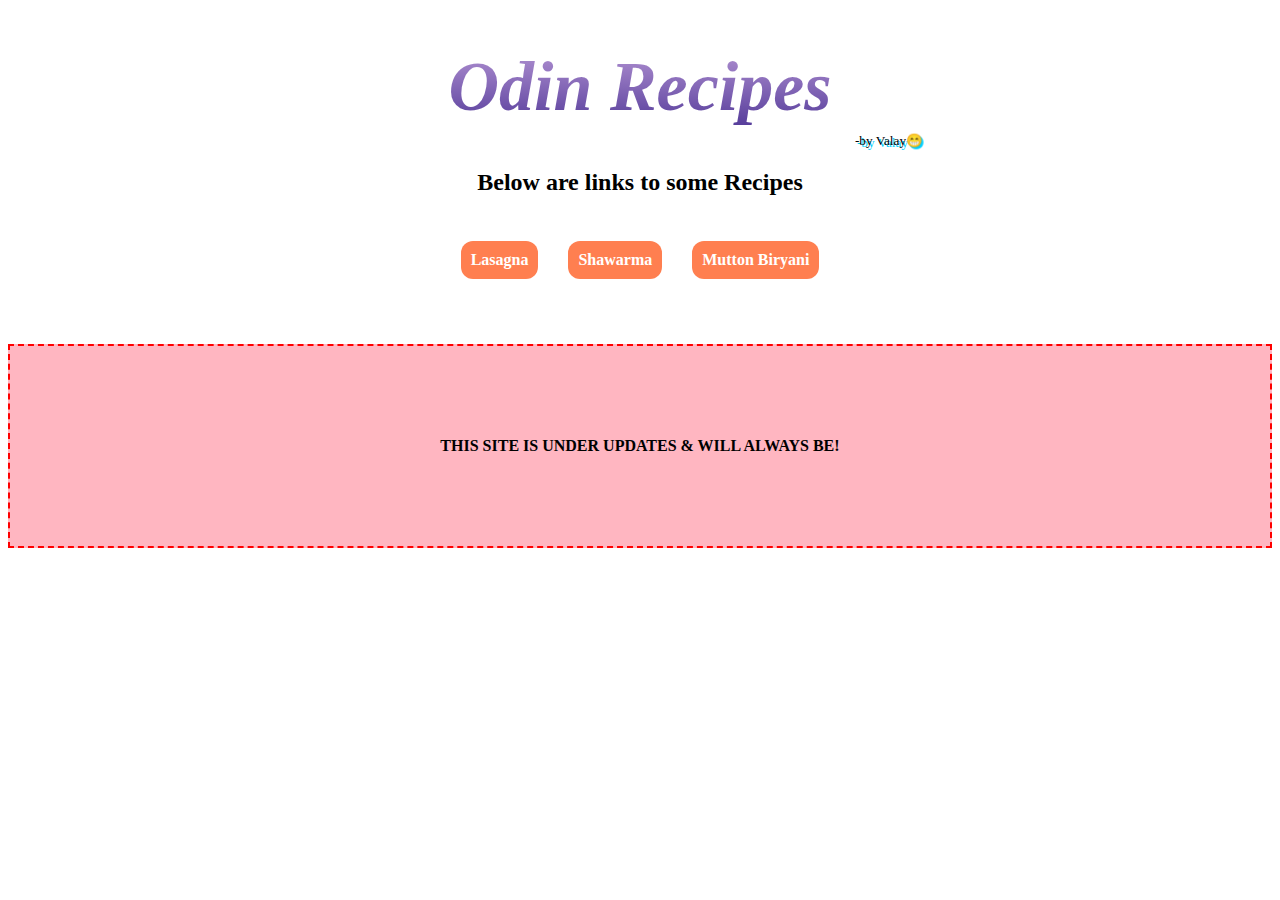
<file: index.html>
<!DOCTYPE html>
<html lang="en">

<head>
    <meta charset="UTF-8">
    <title>Odin Recipes</title>
    <link rel="stylesheet" href="style.css">
</head>

<body>
    <div class="heading">
        <h1>Odin Recipes</h1>
        <sub id="sub-reference-me">-by Valay😁</sub>
        <h2>Below are links to some Recipes</h2>
    </div>
    <strong>
        <div class="recipe-list">
            <a class="link-button" href="/recipes/lasagna/lasagna.html">Lasagna</a>
            <a class="link-button" href="/recipes/Shawarma/shawarma.html">Shawarma</a>
            <a class="link-button" href="/recipes/Mutton Biryani/mutton biryani.html">Mutton Biryani</a>
        </div>
        <div class="center-box">THIS SITE IS UNDER UPDATES & WILL ALWAYS BE!</div>
    </strong>
</body>

</html>
</file>
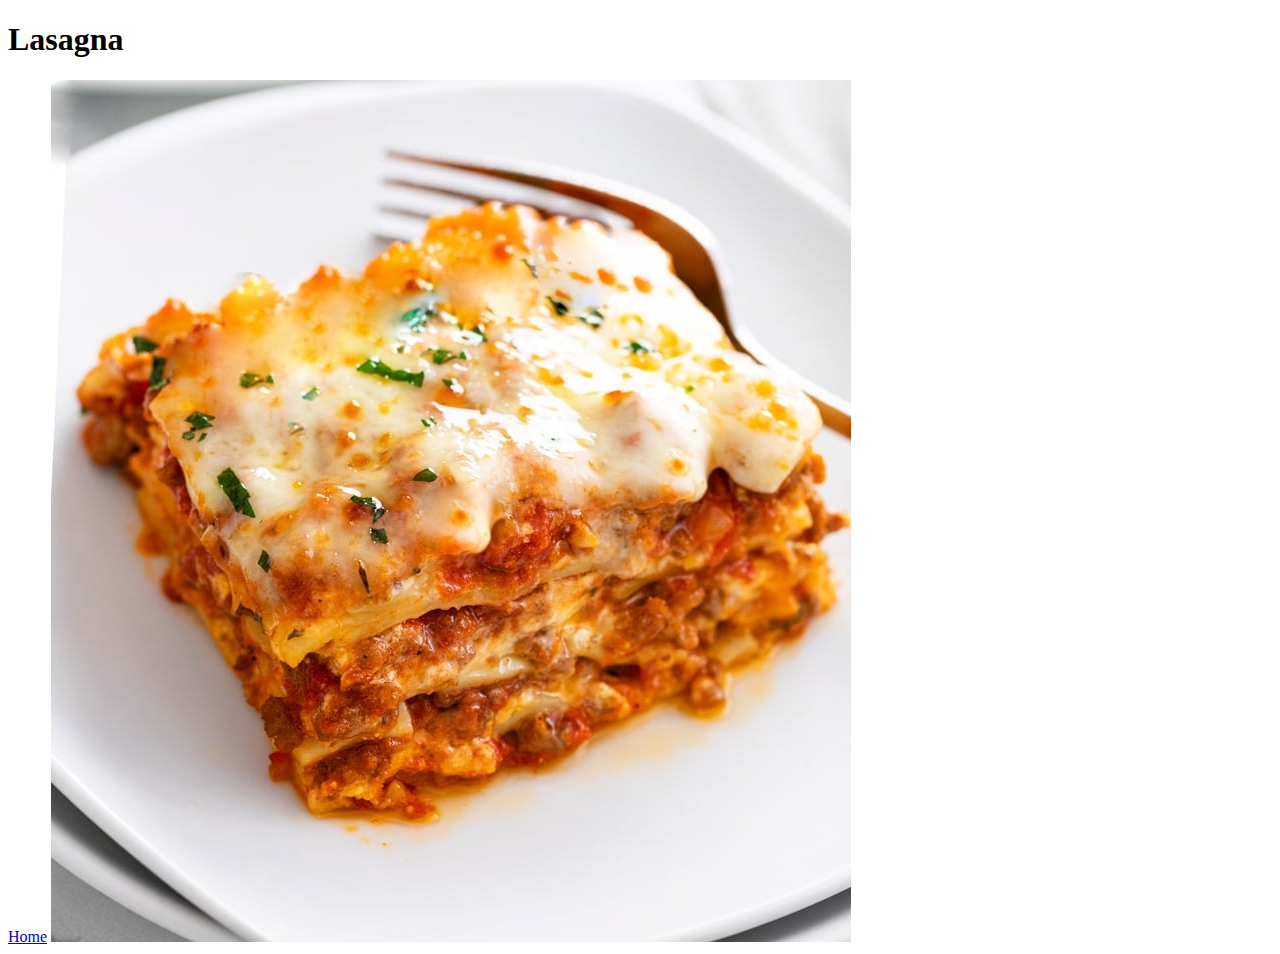
<file: recipes/lasagna.html>
<!DOCTYPE html>
<html lang="en">
<head>
    <meta charset="UTF-8">
    <title></title>
</head>
<body>
    <h1>Lasagna</h1>    
    <a href="../index.html">Home</a>
    <img src="Lasagna-Recipe.jpg" alt="Lasagna">
    
</body>
</html>
</file>
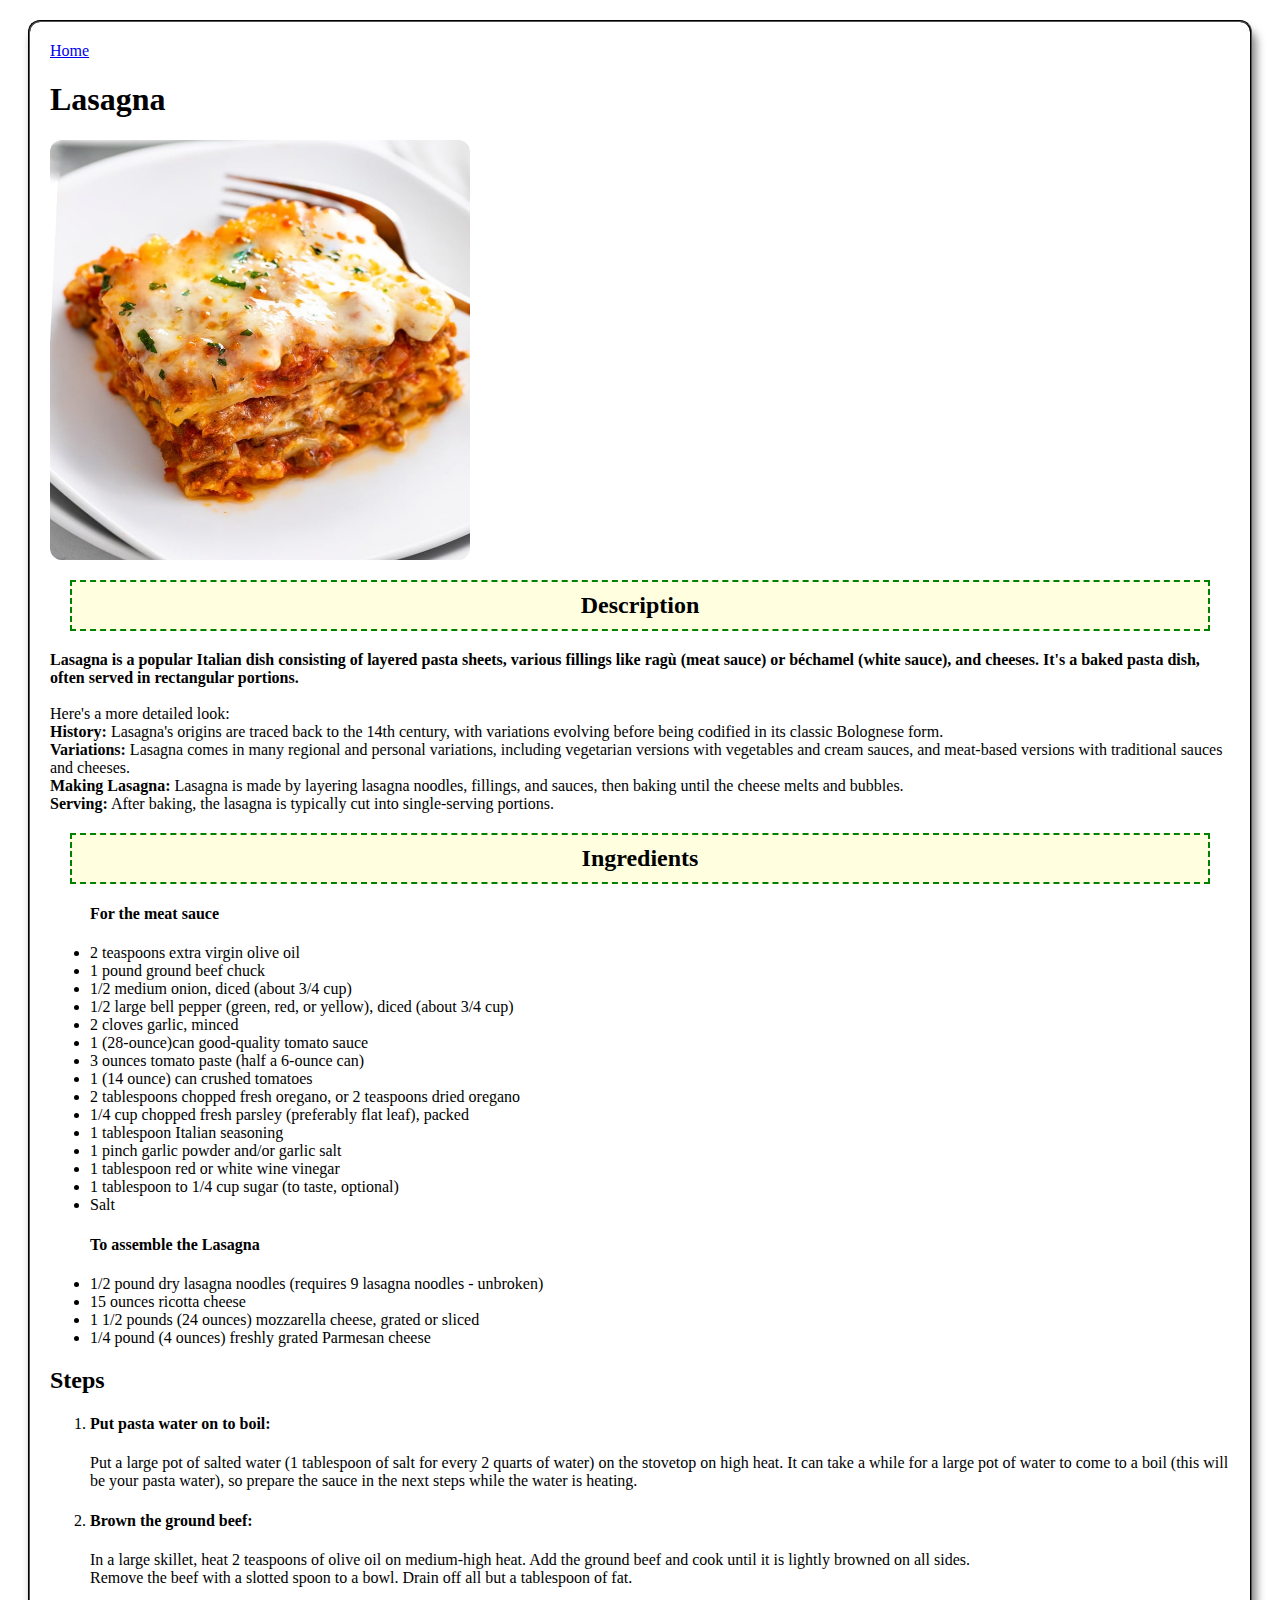
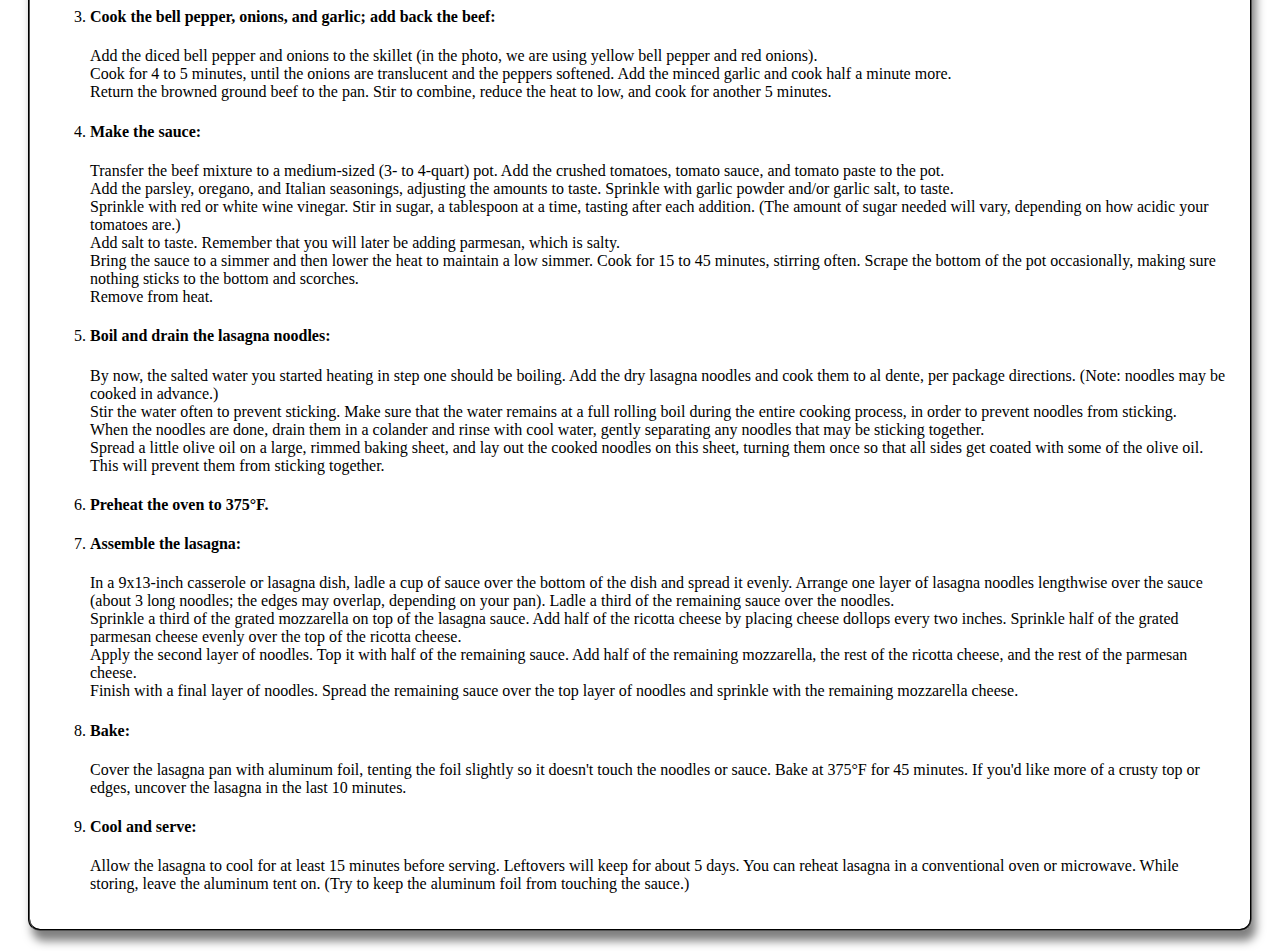
<file: recipes/lasagna/lasagna.html>
<div class="recipe-card">
    <!DOCTYPE html>
<html lang="en">

<head>
    <meta charset="UTF-8">
    <title>Lasagna Recipe</title>
    <link rel="stylesheet" href="../../style.css">
</head>

<body>
    <a href="../../index.html">Home</a>
    <h1>Lasagna</h1>
    <img class="recipe-img" src="Lasagna-Recipe.jpg" alt="Lasagna" style="height: 420px; width: 420px;">
    <h2 class="section-title">Description</h2>
    <p><b>Lasagna is a popular Italian dish consisting of layered pasta sheets, various fillings like ragù (meat sauce)
            or
            béchamel (white sauce), and cheeses. It's a baked pasta dish, often served in rectangular portions.
        </b><br><br>
        Here's a more detailed look: <br>
        <b>History:</b>
        Lasagna's origins are traced back to the 14th century, with variations evolving before being codified in its
        classic Bolognese form. <br>
        <!-- <b>Ingredients:</b>
        The dish features thin layers of pasta dough made from flour, egg, and sometimes spinach. Fillings can include
        ragù (meat sauce), béchamel, vegetables, and various cheeses like ricotta, mozzarella, and Parmesan.
        <br> -->
        <b>Variations:</b>
        Lasagna comes in many regional and personal variations, including vegetarian versions with vegetables and cream
        sauces, and meat-based versions with traditional sauces and cheeses.
        <br>
        <b>Making Lasagna:</b>
        Lasagna is made by layering lasagna noodles, fillings, and sauces, then baking until the cheese melts and
        bubbles.
        <br>
        <b>Serving:</b>
        After baking, the lasagna is typically cut into single-serving portions.
    </p>
    <h2 class="section-title">Ingredients</h2>
    <ul>
        <h4>For the meat sauce</h4>
        <li>2 teaspoons extra virgin olive oil</li>
        <li>1 pound ground beef chuck</li>
        <li>1/2 medium onion, diced (about 3/4 cup)</li>
        <li>1/2 large bell pepper (green, red, or yellow), diced (about 3/4 cup)</li>
        <li>2 cloves garlic, minced</li>
        <li>1 (28-ounce)can good-quality tomato sauce</li>
        <li>3 ounces tomato paste (half a 6-ounce can)</li>
        <li>1 (14 ounce) can crushed tomatoes</li>
        <li>2 tablespoons chopped fresh oregano, or 2 teaspoons dried oregano
        </li>
        <li>1/4 cup chopped fresh parsley (preferably flat leaf), packed</li>
        <li>1 tablespoon Italian seasoning</li>
        <li>1 pinch garlic powder and/or garlic salt</li>
        <li>1 tablespoon red or white wine vinegar</li>
        <li>1 tablespoon to 1/4 cup sugar (to taste, optional)</li>
        <li>Salt</li>
        <h4>To assemble the Lasagna</h4>
        <li>1/2 pound dry lasagna noodles (requires 9 lasagna noodles - unbroken)</li>
        <li>15 ounces ricotta cheese</li>
        <li>1 1/2 pounds (24 ounces) mozzarella cheese, grated or sliced</li>
        <li>1/4 pound (4 ounces) freshly grated Parmesan cheese</li>
    </ul>
    <h2>Steps</h2>
    <ol>
        <li>
            <h4>Put pasta water on to boil:</h4>
            <p>Put a large pot of salted water (1 tablespoon of salt for every 2 quarts of water) on the stovetop on
                high heat. It can take a while for a large pot of water to come to a boil (this will be your pasta
                water), so prepare the sauce in the next steps while the water is heating.</p>
        </li>
        <li>
            <h4>Brown the ground beef:</h4>
            <p>In a large skillet, heat 2 teaspoons of olive oil on medium-high heat. Add the ground beef and cook until
                it is lightly browned on all sides. <br>
                Remove the beef with a slotted spoon to a bowl. Drain off all but a tablespoon of fat.</p>
        </li>
        <li>
            <h4>Cook the bell pepper, onions, and garlic; add back the beef:</h4>
            <p>Add the diced bell pepper and onions to the skillet (in the photo, we are using yellow bell pepper and
                red onions). <br>
                Cook for 4 to 5 minutes, until the onions are translucent and the peppers softened. Add the minced
                garlic and cook half a minute more. <br>
                Return the browned ground beef to the pan. Stir to combine, reduce the heat to low, and cook for another
                5 minutes.</p>
        </li>
        <li>
            <h4>Make the sauce:</h4>
            <p>Transfer the beef mixture to a medium-sized (3- to 4-quart) pot. Add the crushed tomatoes, tomato sauce,
                and tomato paste to the pot. <br>
                Add the parsley, oregano, and Italian seasonings, adjusting the amounts to taste. Sprinkle with garlic
                powder and/or garlic salt, to taste. <br>
                Sprinkle with red or white wine vinegar. Stir in sugar, a tablespoon at a time, tasting after each
                addition. (The amount of sugar needed will vary, depending on how acidic your tomatoes are.)
                <br>
                Add salt to taste. Remember that you will later be adding parmesan, which is salty.
                <br>
                Bring the sauce to a simmer and then lower the heat to maintain a low simmer. Cook for 15 to 45 minutes,
                stirring often. Scrape the bottom of the pot occasionally, making sure nothing sticks to the bottom and
                scorches.
                <br>
                Remove from heat.
            </p>
        </li>
        <li>
            <h4>Boil and drain the lasagna noodles:</h4>
            <p>By now, the salted water you started heating in step one should be boiling. Add the dry lasagna noodles
                and
                cook them to al dente, per package directions. (Note: noodles may be cooked in advance.)
                <br>
                Stir the water often to prevent sticking. Make sure that the water remains at a full rolling boil during
                the
                entire cooking process, in order to prevent noodles from sticking.
                <br>
                When the noodles are done, drain them in a colander and rinse with cool water, gently separating any
                noodles
                that may be sticking together.
                <br>
                Spread a little olive oil on a large, rimmed baking sheet, and lay out the cooked noodles on this sheet,
                turning them once so that all sides get coated with some of the olive oil. This will prevent them from
                sticking together.
            </p>
        </li>
        <li>
            <h4>Preheat the oven to 375°F.</h4>
        </li>
        <li>
            <h4>Assemble the lasagna:</h4>
            <p>In a 9x13-inch casserole or lasagna dish, ladle a cup of sauce over the bottom of the dish and spread it
                evenly. Arrange one layer of lasagna noodles lengthwise over the sauce (about 3 long noodles; the edges
                may overlap, depending on your pan). Ladle a third of the remaining sauce over the noodles.
                <br>
                Sprinkle a third of the grated mozzarella on top of the lasagna sauce. Add half of the ricotta cheese by
                placing cheese dollops every two inches. Sprinkle half of the grated parmesan cheese evenly over the top
                of the ricotta cheese.
                <br>
                Apply the second layer of noodles. Top it with half of the remaining sauce. Add half of the remaining
                mozzarella, the rest of the ricotta cheese, and the rest of the parmesan cheese.
                <br>
                Finish with a final layer of noodles. Spread the remaining sauce over the top layer of noodles and
                sprinkle with the remaining mozzarella cheese.
            </p>
        </li>
        <li>
            <h4>Bake:</h4>
            <p>Cover the lasagna pan with aluminum foil, tenting the foil slightly so it doesn't touch the noodles or
                sauce. Bake at 375°F for 45 minutes. If you'd like more of a crusty top or edges, uncover the lasagna in
                the last 10 minutes.</p>
        </li>
        <li>
            <h4>Cool and serve:</h4>
            <p>Allow the lasagna to cool for at least 15 minutes before serving. Leftovers will keep for about 5 days.
                You can reheat lasagna in a conventional oven or microwave. While storing, leave the aluminum tent on.
                (Try to keep the aluminum foil from touching the sauce.)</p>
        </li>
    </ol>
</body>

</html>
</div>
</file>
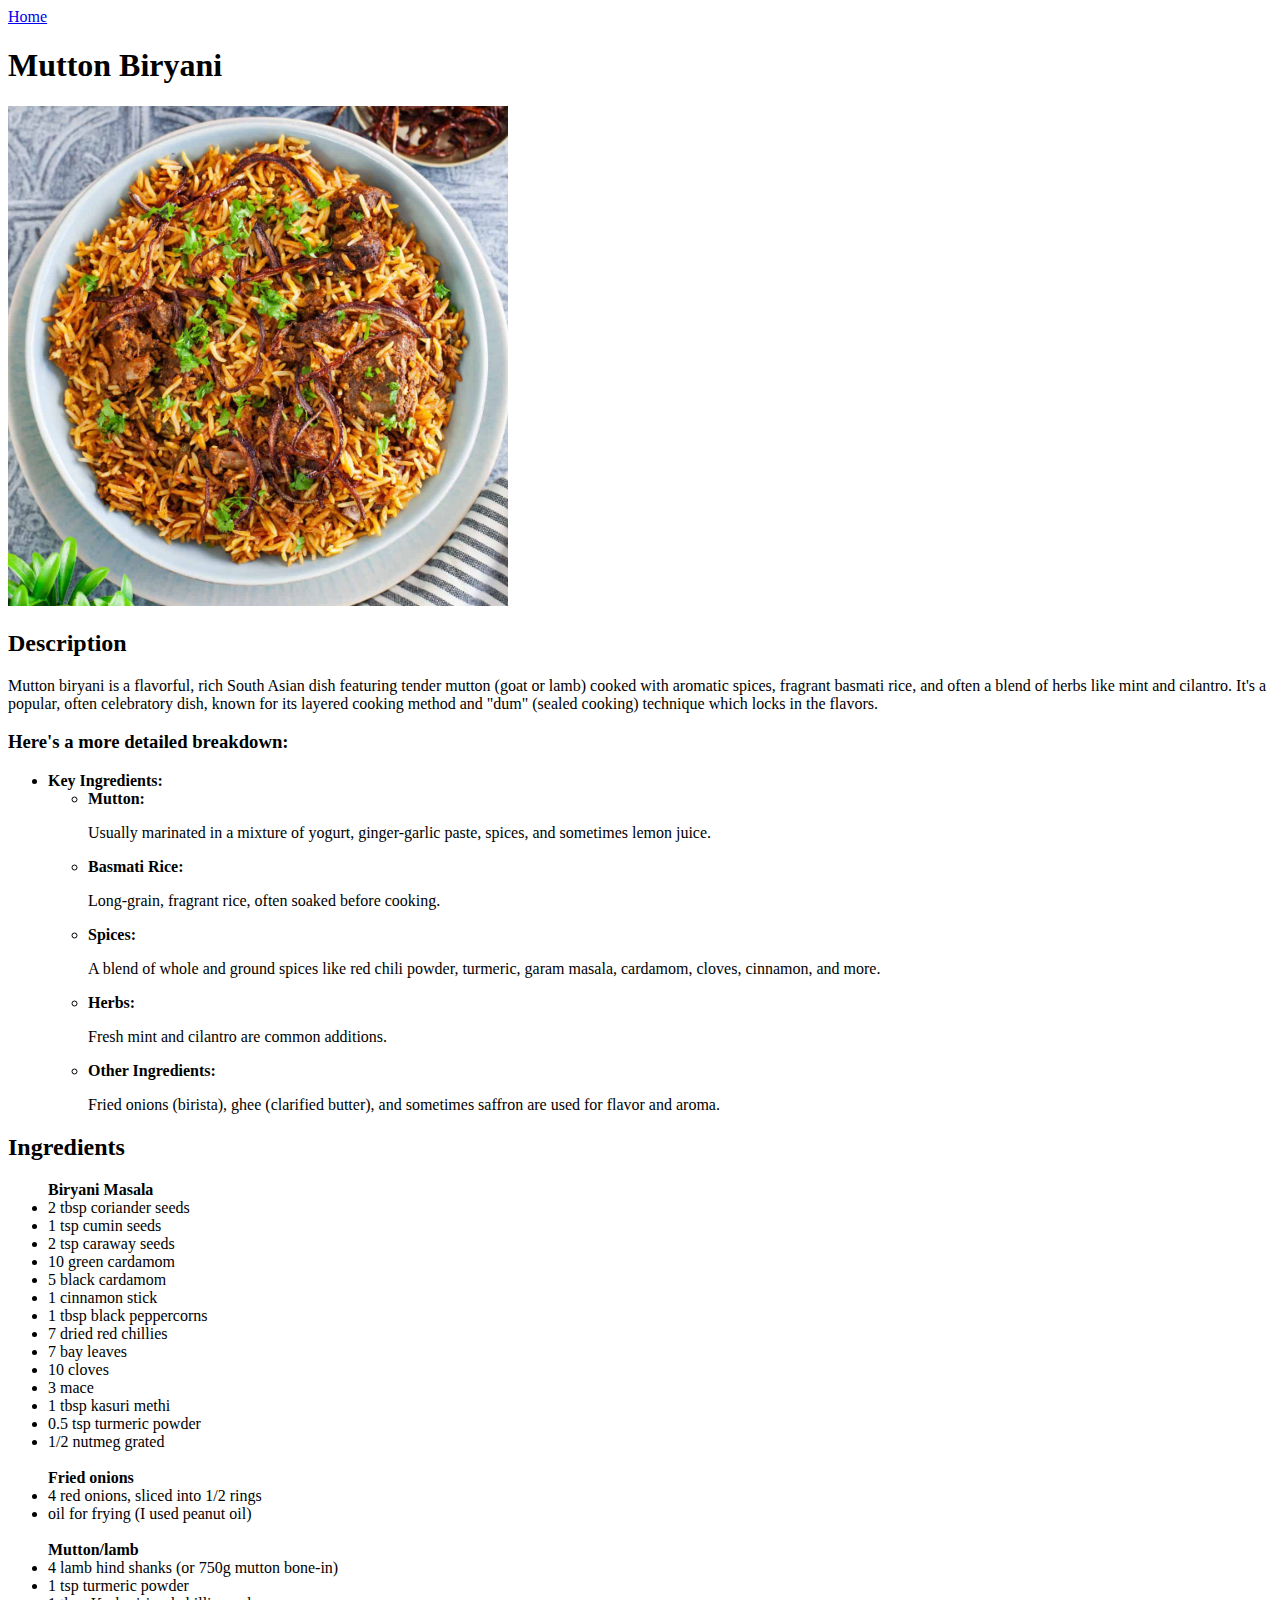
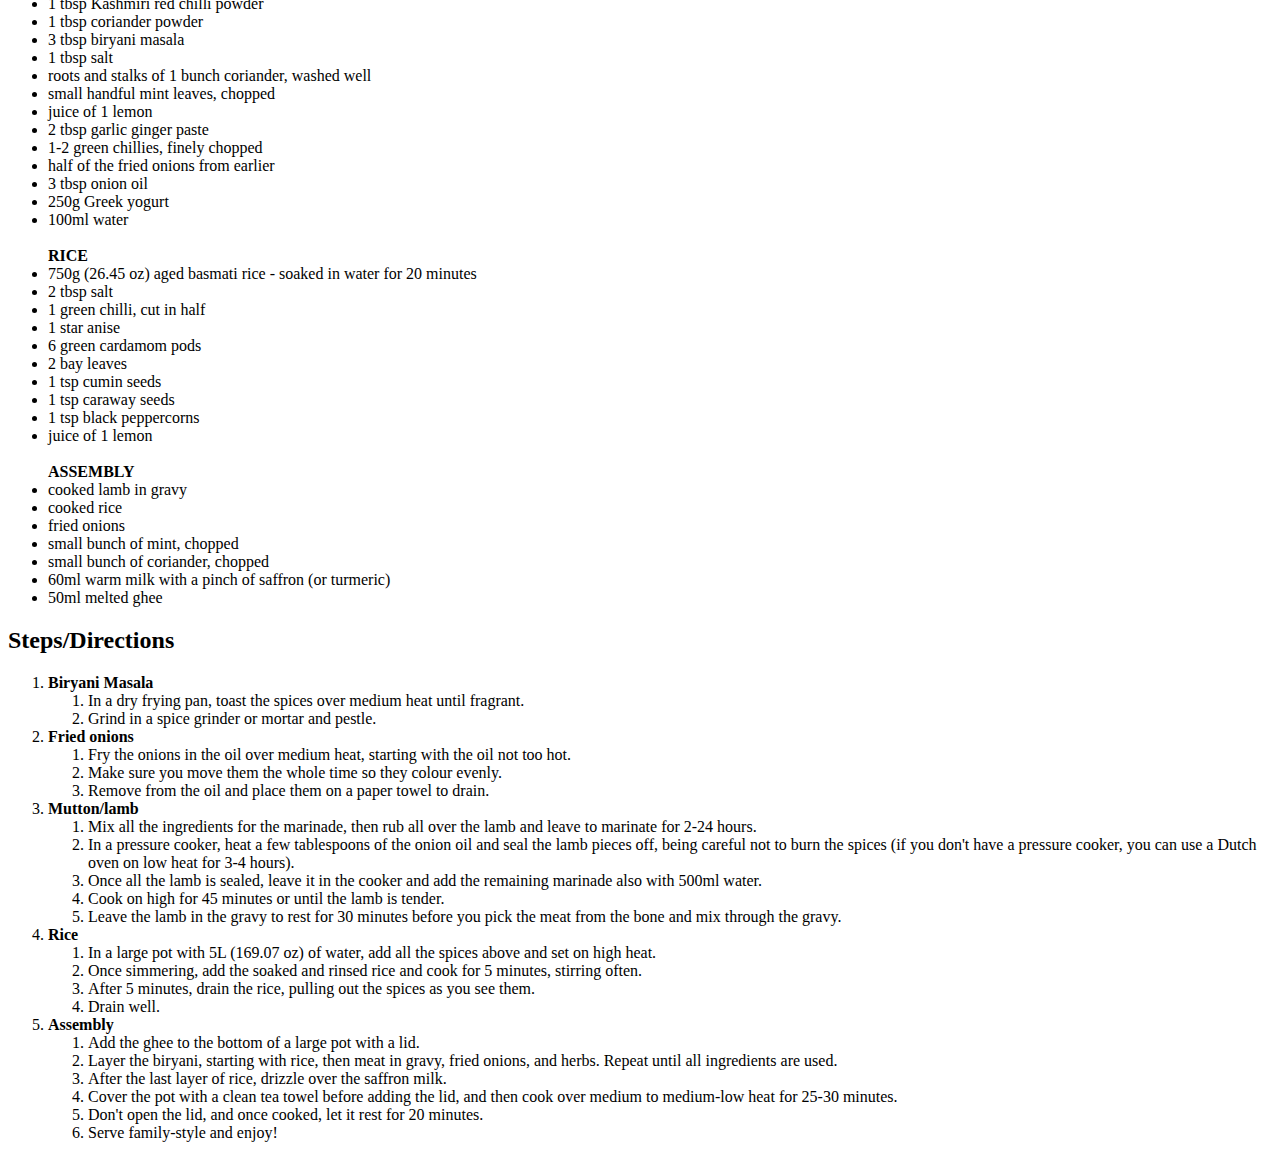
<file: recipes/Mutton Biryani/mutton biryani.html>
<!DOCTYPE html>
<html lang="en">

<head>
    <meta charset="UTF-8">
    <meta name="viewport" content="width=device-width, initial-scale=1.0">
    <title>Mutton Biryani</title>
</head>

<body>
    <a href="../../index.html">Home</a>
    <h1>Mutton Biryani</h1>
    <img src="mutton_biryani.jpg" alt="Mutton Biryani" style="height: 500px; width: 500px;">
    <h2>Description</h2>
    <p>Mutton biryani is a flavorful, rich South Asian dish featuring tender mutton (goat or lamb) cooked with aromatic
        spices, fragrant basmati rice, and often a blend of herbs like mint and cilantro. It's a popular, often
        celebratory dish, known for its layered cooking method and "dum" (sealed cooking) technique which locks in the
        flavors.</p>

    <h3>Here's a more detailed breakdown:</h3>
    <ul>
        <li>
            <strong>Key Ingredients:</strong>
            <ul>
                <li>
                    <strong>Mutton:</strong>
                    <p>Usually marinated in a mixture of yogurt, ginger-garlic paste, spices, and sometimes lemon juice.
                    </p>
                </li>
                <li>
                    <strong>Basmati Rice:</strong>
                    <p>Long-grain, fragrant rice, often soaked before cooking.</p>
                </li>
                <li>
                    <strong>Spices:</strong>
                    <p>A blend of whole and ground spices like red chili powder, turmeric, garam masala, cardamom,
                        cloves, cinnamon, and more.</p>
                </li>
                <li>
                    <strong>Herbs:</strong>
                    <p>Fresh mint and cilantro are common additions.</p>
                </li>
                <li>
                    <strong>Other Ingredients:</strong>
                    <p>Fried onions (birista), ghee (clarified butter), and sometimes saffron are used for flavor and
                        aroma.</p>
                </li>
            </ul>
        </li>
    </ul>
    <h2>Ingredients</h2>
    <ul>
        <strong>Biryani Masala</strong>
        <li>2 tbsp coriander seeds</li>
        <li>1 tsp cumin seeds</li>
        <li>2 tsp caraway seeds</li>
        <li>10 green cardamom</li>
        <li>5 black cardamom</li>
        <li>1 cinnamon stick</li>
        <li>1 tbsp black peppercorns</li>
        <li>7 dried red chillies</li>
        <li>7 bay leaves</li>
        <li>10 cloves</li>
        <li>3 mace</li>
        <li>1 tbsp kasuri methi</li>
        <li>0.5 tsp turmeric powder</li>
        <li>1/2 nutmeg grated</li>
        <br>
        <strong>Fried onions</strong>
        <li>4 red onions, sliced into 1/2 rings</li>
        <li>oil for frying (I used peanut oil)</li>
        <br>
        <strong>Mutton/lamb</strong>
        <li>4 lamb hind shanks (or 750g mutton bone-in)</li>
        <li>1 tsp turmeric powder</li>
        <li>1 tbsp Kashmiri red chilli powder</li>
        <li>1 tbsp coriander powder</li>
        <li>3 tbsp biryani masala</li>
        <li>1 tbsp salt</li>
        <li>roots and stalks of 1 bunch coriander, washed well</li>
        <li>small handful mint leaves, chopped</li>
        <li>juice of 1 lemon</li>
        <li>2 tbsp garlic ginger paste</li>
        <li>1-2 green chillies, finely chopped</li>
        <li>half of the fried onions from earlier</li>
        <li>3 tbsp onion oil</li>
        <li>250g Greek yogurt</li>
        <li>100ml water</li>
        <br>
        <strong>RICE</strong>
        <li>750g (26.45 oz) aged basmati rice - soaked in water for 20 minutes</li>
        <li>2 tbsp salt</li>
        <li>1 green chilli, cut in half</li>
        <li>1 star anise</li>
        <li>6 green cardamom pods</li>
        <li>2 bay leaves</li>
        <li>1 tsp cumin seeds</li>
        <li>1 tsp caraway seeds</li>
        <li>1 tsp black peppercorns</li>
        <li>juice of 1 lemon</li>
        <br>
        <strong>ASSEMBLY</strong>
        <li>cooked lamb in gravy</li>
        <li>cooked rice</li>
        <li>fried onions</li>
        <li>small bunch of mint, chopped</li>
        <li>small bunch of coriander, chopped</li>
        <li>60ml warm milk with a pinch of saffron (or turmeric)</li>
        <li>50ml melted ghee</li>
    </ul>

    <h2>Steps/Directions</h2>
    <ol>
        <li>
            <strong>Biryani Masala</strong>
            <ol>
                <li>In a dry frying pan, toast the spices over medium heat until fragrant.</li>
                <li>Grind in a spice grinder or mortar and pestle.</li>
            </ol>
        </li>
        <li>
            <strong>Fried onions</strong>
            <ol>
                <li>Fry the onions in the oil over medium heat, starting with the oil not too hot.</li>
                <li>Make sure you move them the whole time so they colour evenly.</li>
                <li>Remove from the oil and place them on a paper towel to drain.</li>
            </ol>
        </li>
        <li>
            <strong>Mutton/lamb</strong>
            <ol>
                <li>Mix all the ingredients for the marinade, then rub all over the lamb and leave to marinate for 2-24
                    hours.</li>
                <li>In a pressure cooker, heat a few tablespoons of the onion oil and seal the lamb pieces off, being
                    careful not to burn the spices (if you don't have a pressure cooker, you can use a Dutch oven on low
                    heat for 3-4 hours).</li>
                <li>Once all the lamb is sealed, leave it in the cooker and add the remaining marinade also with 500ml
                    water.</li>
                <li>Cook on high for 45 minutes or until the lamb is tender.</li>
                <li>Leave the lamb in the gravy to rest for 30 minutes before you pick the meat from the bone and mix
                    through the gravy.</li>
            </ol>
        </li>
        <li>
            <strong>Rice</strong>
            <ol>
                <li>In a large pot with 5L (169.07 oz) of water, add all the spices above and set on high heat.</li>
                <li>Once simmering, add the soaked and rinsed rice and cook for 5 minutes, stirring often.</li>
                <li>After 5 minutes, drain the rice, pulling out the spices as you see them.</li>
                <li>Drain well.</li>
            </ol>
        </li>
        <li>
            <strong>Assembly</strong>
            <ol>
                <li>Add the ghee to the bottom of a large pot with a lid.</li>
                <li>Layer the biryani, starting with rice, then meat in gravy, fried onions, and herbs. Repeat until all
                    ingredients are used.</li>
                <li>After the last layer of rice, drizzle over the saffron milk.</li>
                <li>Cover the pot with a clean tea towel before adding the lid, and then cook over medium to medium-low
                    heat for 25-30 minutes.</li>
                <li>Don't open the lid, and once cooked, let it rest for 20 minutes.</li>
                <li>Serve family-style and enjoy!</li>
            </ol>
        </li>
    </ol>
</body>

</html>
</file>
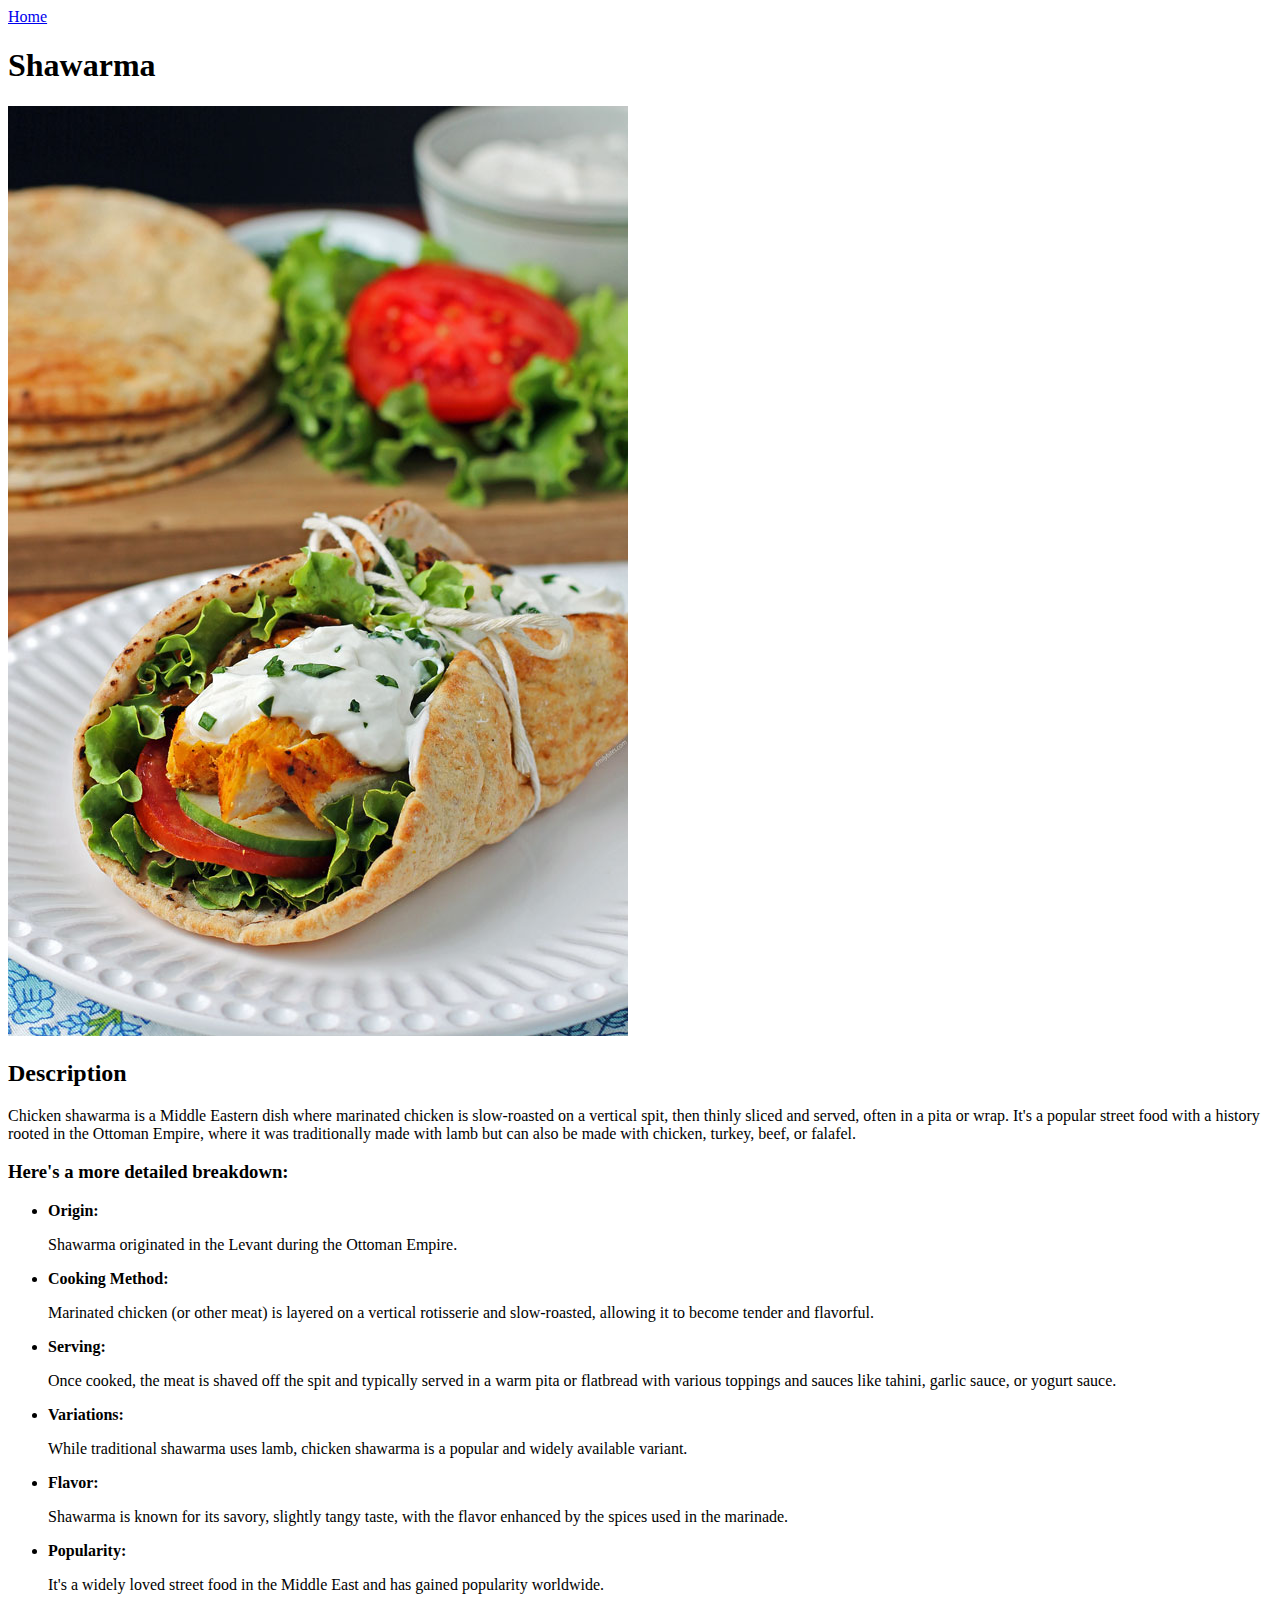
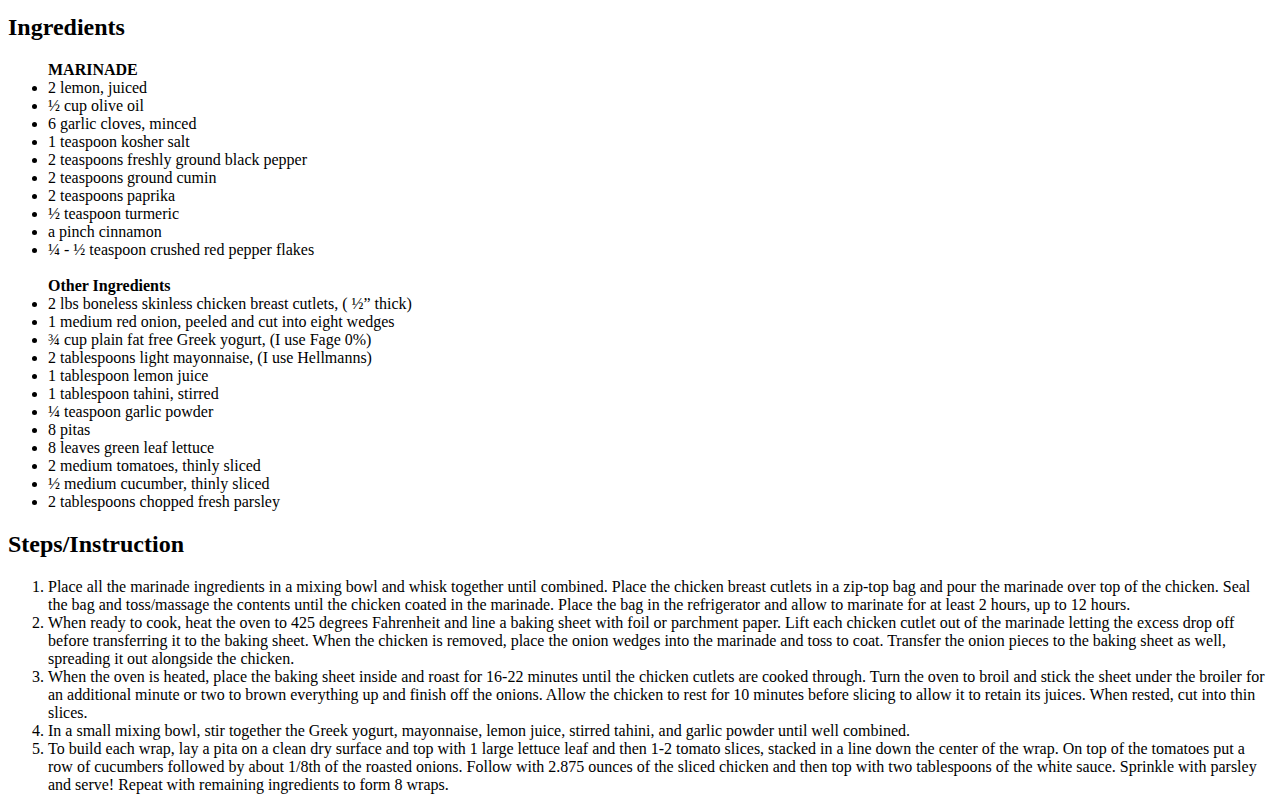
<file: recipes/Shawarma/shawarma.html>
<!DOCTYPE html>
<html lang="en">

<head>
    <meta charset="UTF-8">
    <title>Shawarma Recipe</title>
</head>

<body>
    <a href="../../index.html">Home</a>
    <h1>Shawarma</h1>
    <img src="/recipes/Shawarma/Chicken-Shawarma-Wraps-2bb.jpg" alt="Chicken Shawarma">
    <h2>Description</h2>
    <p>Chicken shawarma is a Middle Eastern dish where marinated chicken is slow-roasted on a vertical spit, then thinly
        sliced and served, often in a pita or wrap. It's a popular street food with a history rooted in the Ottoman
        Empire, where it was traditionally made with lamb but can also be made with chicken, turkey, beef, or falafel.
    </p>

    <h3>Here's a more detailed breakdown:</h3>
    <ul>
        <li>
            <strong>Origin:</strong>
            <p>Shawarma originated in the Levant during the Ottoman Empire.</p>
        </li>
        <li>
            <strong>Cooking Method:</strong>
            <p>Marinated chicken (or other meat) is layered on a vertical rotisserie and slow-roasted, allowing it to
                become tender and flavorful.</p>
        </li>
        <li>
            <strong>Serving:</strong>
            <p>Once cooked, the meat is shaved off the spit and typically served in a warm pita or flatbread with
                various toppings and sauces like tahini, garlic sauce, or yogurt sauce.</p>
        </li>
        <li>
            <strong>Variations:</strong>
            <p>While traditional shawarma uses lamb, chicken shawarma is a popular and widely available variant.</p>
        </li>
        <li>
            <strong>Flavor:</strong>
            <p>Shawarma is known for its savory, slightly tangy taste, with the flavor enhanced by the spices used in
                the marinade.</p>
        </li>
        <li>
            <strong>Popularity:</strong>
            <p>It's a widely loved street food in the Middle East and has gained popularity worldwide.</p>
        </li>
    </ul>
    <h2>Ingredients</h2>
    <ul>
        <strong>MARINADE</strong>
        <li>2 lemon, juiced</li>
        <li>½ cup olive oil</li>
        <li>6 garlic cloves, minced</li>
        <li>1 teaspoon kosher salt</li>
        <li>2 teaspoons freshly ground black pepper</li>
        <li>2 teaspoons ground cumin</li>
        <li>2 teaspoons paprika</li>
        <li>½ teaspoon turmeric</li>
        <li>a pinch cinnamon</li>
        <li>¼ - ½ teaspoon crushed red pepper flakes</li>
        <br>
        <strong>Other Ingredients</strong>
        <li>2 lbs boneless skinless chicken breast cutlets, ( ½” thick)</li>
        <li>1 medium red onion, peeled and cut into eight wedges</li>
        <li>¾ cup plain fat free Greek yogurt, (I use Fage 0%)</li>
        <li>2 tablespoons light mayonnaise, (I use Hellmanns)</li>
        <li>1 tablespoon lemon juice</li>
        <li>1 tablespoon tahini, stirred</li>
        <li>¼ teaspoon garlic powder</li>
        <li>8 pitas</li>
        <li>8 leaves green leaf lettuce</li>
        <li>2 medium tomatoes, thinly sliced</li>
        <li>½ medium cucumber, thinly sliced</li>
        <li>2 tablespoons chopped fresh parsley</li>
    </ul>

    <h2>Steps/Instruction</h2>
    <ol>
        <li>Place all the marinade ingredients in a mixing bowl and whisk together until combined. Place the chicken
            breast cutlets in a zip-top bag and pour the marinade over top of the chicken. Seal the bag and toss/massage
            the contents until the chicken coated in the marinade. Place the bag in the refrigerator and allow to
            marinate for at least 2 hours, up to 12 hours.</li>
        <li>When ready to cook, heat the oven to 425 degrees Fahrenheit and line a baking sheet with foil or parchment
            paper. Lift each chicken cutlet out of the marinade letting the excess drop off before transferring it to
            the baking sheet. When the chicken is removed, place the onion wedges into the marinade and toss to coat.
            Transfer the onion pieces to the baking sheet as well, spreading it out alongside the chicken.</li>
        <li>When the oven is heated, place the baking sheet inside and roast for 16-22 minutes until the chicken cutlets
            are cooked through. Turn the oven to broil and stick the sheet under the broiler for an additional minute or
            two to brown everything up and finish off the onions. Allow the chicken to rest for 10 minutes before
            slicing to allow it to retain its juices. When rested, cut into thin slices.</li>
        <li>In a small mixing bowl, stir together the Greek yogurt, mayonnaise, lemon juice, stirred tahini, and garlic
            powder until well combined.</li>
        <li>To build each wrap, lay a pita on a clean dry surface and top with 1 large lettuce leaf and then 1-2 tomato
            slices, stacked in a line down the center of the wrap. On top of the tomatoes put a row of cucumbers
            followed by about 1/8th of the roasted onions. Follow with 2.875 ounces of the sliced chicken and then top
            with two tablespoons of the white sauce. Sprinkle with parsley and serve! Repeat with remaining ingredients
            to form 8 wraps.</li>
    </ol>
</body>

</html>
</file>
<file: style.css>
.heading h1 {
    font-style: italic;
    text-align: center;
    font-size: 70px;
    font-weight: 600;
    background-image: linear-gradient(to top, #553c9a, #b393d3);
    color: transparent;
    background-clip: text;
    -webkit-background-clip: text;
    margin-bottom: 0;
}

.heading h2 {
    text-align: center;
}

#sub-reference-me{
    text-shadow: 2px 2px #00d0ff;
    margin-left: 67%;
}

.Recipes {
    border: 2px solid #000;
    padding: 10px;
    margin: 15px;
    background-color: aquamarine;

}

.recipe-img {
    width: 40%;
    border-radius: 12px;
}

.recipe-card {
    border: 2px groove black;
    padding: 20px;
    margin: 20px;
    border-radius: 12px;
    box-shadow: 4px 10px 10px rgba(0, 0, 0, 0.5);
}

.recipe-list {
    display: flex;
    justify-content: center;
    gap: 20px;
    flex-wrap: wrap;
    margin-top: 40px;
}

.recipe-flex {
    display: flex;
    gap: 30px;
    align-items: flex-start;
    margin: 40px auto;
    max-width: 1000px;
    padding: 20px;
}

.recipe-content {
    flex-grow: 1;
}

.section-title {
    text-align: center;
    border: 2px dashed green;
    padding: 10px;
    margin: 20px;
    background-color: lightyellow;
}

.link-button {
    background-color: coral;
    color: white;
    padding: 10px;
    display: inline-block;
    margin: 5px;
    border-radius: 12px;
    text-decoration: none;
}

.center-box {
    margin-top: 60px;
    display: flex;
    justify-content: center;
    align-items: center;
    height: 200px;
    background-color: lightpink;
    border: 2px dashed red;
}
</file>
